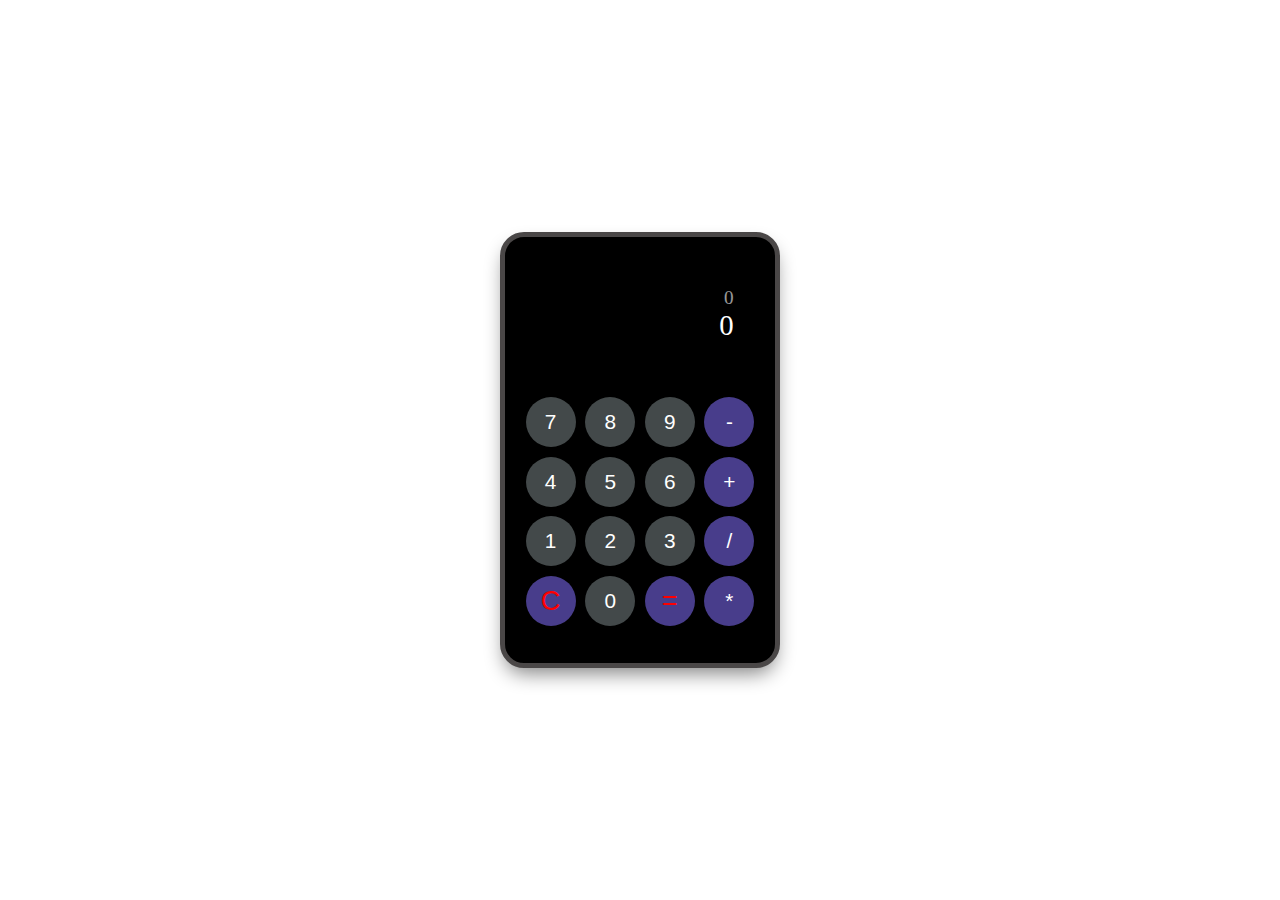
<file: index.html>
<!DOCTYPE html>
<html lang="ko">
<head>
  <meta charset="UTF-8">
  <meta http-equiv="X-UA-Compatible" content="IE=edge">
  <meta name="viewport" content="width=device-width, initial-scale=1.0">
  <title>Vanilla JavaScript Calculator</title>
  <link rel = "stylesheet" href = "CSS/style.css">
</head>
<body>
  <div class = "main_box">
    <div class = "cal">

      <div class = "display_box">
        <!-- 계산식 띄우는 창 -->
        <div class = "cal_dis"> 0 </div>
        <!-- 입력+결과 창 -->
        <div class = "Result_dis"> 0 </div>
      </div>


      <button class = "button num"> 7 </button>
      <button class = "button num"> 8 </button>
      <button class = "button num"> 9 </button>
      <button class = "button oper"> - </button>
         
      <button class = "button num"> 4 </button>
      <button class = "button num"> 5 </button>
      <button class = "button num"> 6 </button>
      <button class = "button oper"> + </button>

      <button class = "button num"> 1 </button>
      <button class = "button num"> 2 </button>
      <button class = "button num"> 3 </button>
      <button class = "button oper"> / </button>

      <button class = "button AllClear"> C </button>
      <button class = "button num"> 0 </button>
      <button class = "button equal"> = </button>
      <button class = "button oper"> * </button>
    </div>
  </div>
  <script src = "JS/vanilla_calculator.js"></script>
</body>
</html>
</file>
<file: CSS/style.css>
* {
  margin : 0;
  padding: 0;
  /* 박스의 크기 기준을 뭐로 잡을 지 정하는 속성
  border-box : 테두리 기준 (500px 지정 -> 테두리까지 포함해서 500px
  content-box : 컨텐츠 영역 기준 (500xp 지정 -> 컨텐츠 영역만 500이고
  테두리 포함하면 지정값에 따라 + a)
  참고 : https://www.codingfactory.net/10630 */
  box-sizing: border-box;
}

.main_box {
  /* flex : 레이아웃 배치 기능
  내용물의 width 값 만큼만 차지하고 가로방향으로 나열됨 
  참고 : 하단 flex 셋팅 값도 해당 블로그 참고했음
  https://studiomeal.com/archives/197 */
  display: flex;
  /* vh, vw : 뷰포트의 너비값과 높이값에 맞게 사용할 수 있음 
    1vh = (브라우저 높이값 / 100) 
    참고 : https://webclub.tistory.com/356 */
  height: 100vh;
  /* justify : *메인축 방향으로 정렬
  * flex-derection 기준 / flex-start(시작점 정렬)
      row : 가로배치 / 왼쪽
      column : 세로배치 / 위
    center : 가운데 정렬*/
  justify-content: center;
  /* align : *수직축 방향 정렬
  * flex-derection 기준 / flex-start (시작점 정렬)
      row : 가로배치 / 위
      column : 세로배치 / 왼쪽
    center : 가운데 정렬 */
  align-items: center;
}

.cal {
  /* https://studiomeal.com/archives/533
  grid 설명 해당 블로그 참고 */
  display : grid;
  /* grid-template-columns(rows) : 열(행)의 배치
  fr : 앞에 오는 숫자 비율 대로 트랙의 크기를 나눔
  (고정크기( --px)와 가변 크기(2fr 1fr auto)를 섞어 사용 가능 
  repeat : 반복 값 처리 함수 (반복횟수, 반복값)
  grid cell 을 4개씩 나눠가며 1:1:1:1 비율로 나누겠다*/
  grid-template-columns : repeat(4, 1fr);
  background-color : rgb(0, 0, 0);
  /* 반응형 웹페이지 - 상대적 크기 단위 em, rem
    폰트사이즈에 비례해서 크기가 결정된다.
    폰트사이즈 * (r)em = px 
    em 은 해당 단위가 사용되고 있는 요소의 폰트사이즈 기준
    rem은 html 요소의 폰트사이즈 기준
    em 사용 중 해당 요소의 폰트사이즈가 없을 경우 부모노드의 사이즈를 상속받음 -> 근데 부모노드도 em 사용 중일 시 계산하기 어려우니 초보자는 rem을 사용하자*/
  padding : 1.5rem 1rem 2rem;
  border-radius : 1.5rem;
  box-shadow : gray 0px 10px 20px -5px;
  border : 5px solid rgb(74, 71, 71);
}

.display_box {
  /* 셀의 영역을 지정한 것
  start(라인시작번호) end(라인끝번호) 속성을 한번에 사용한 축약형
  해당 display_box에 있는 grid-item은 셀 4칸 차지해라 */
  grid-column: span 4;
  background-color: rgb(0, 0, 0);
  color : white;
  text-align: end;
  margin: 0.6rem;
  padding: 1rem;
  width : cal(200px + 1.5rem) ;
  height : 7rem;
  /* html 상에서 요소가 배치되는 방식을 결정
  기본적으로 static 적용 : html 작성된 순서 그대로 브라우저 화면에 표시
  top,left 등의 속성값은 static일 경우 무시됨
  relative : 원래 위치를 기준으로 상대적으로 배치해줌
  top,left,right,bottom 이용
  absolute : 자신이 아닌 상위요소에서 배치기준을 찾음 
  DOM 트리를 따라 올라가다 position 속성이 static이 아닌 첫번째 상위요소가
  해당 요소의 배치기준이 됨 (상위에 없다면 최상위 body가 배치기준)
  보통은 부모요소에 relative 지정해주는게 관례*/
  position: relative;
  font-size: 1.2rem;
  /* 주어진 공간을 빠져나가는 컨텐츠는 숨겨줌
  기본값은 visible 로 경계선 밖으로 삐져나옴 
  컨텐츠 양이 가변적일 경우 auto 속성 지정 -> 공간 넘어서면 스크롤바 생성됨
  가로 방향 스크롤 바 생성 법 : white-space : nowrap 으로 지정*/
  overflow: hidden;
}

.cal_dis {
  /* 이전 계산식 값 1개 띄우는 창 */
  /* 요소의 투명도 결정
  기본값은 1, 0.0~1.0까지의 숫자 입력, inherit : 부모요소 속성값 상속받음 */
  opacity: .6;
  overflow: hidden;
  white-space: nowrap;
}

.Result_dis {
  font-size : 1.8rem
}

.button {
  width: 50px;
  height: 50px;
  border-radius: 50%;
  border: none;
  margin: .3rem;
  font-size : 1.3rem;
  background-color: rgb(67, 73, 74);
  color : white;
}

.button:nth-child(5),
.button:nth-child(9),
.button:nth-child(13),
.button:nth-child(17) {
  background-color: darkslateblue;
}

.button:nth-child(14),
.button:nth-child(16) {
  font-size : 1.7rem;
  color : red;
  background-color: darkslateblue;
}
</file>
